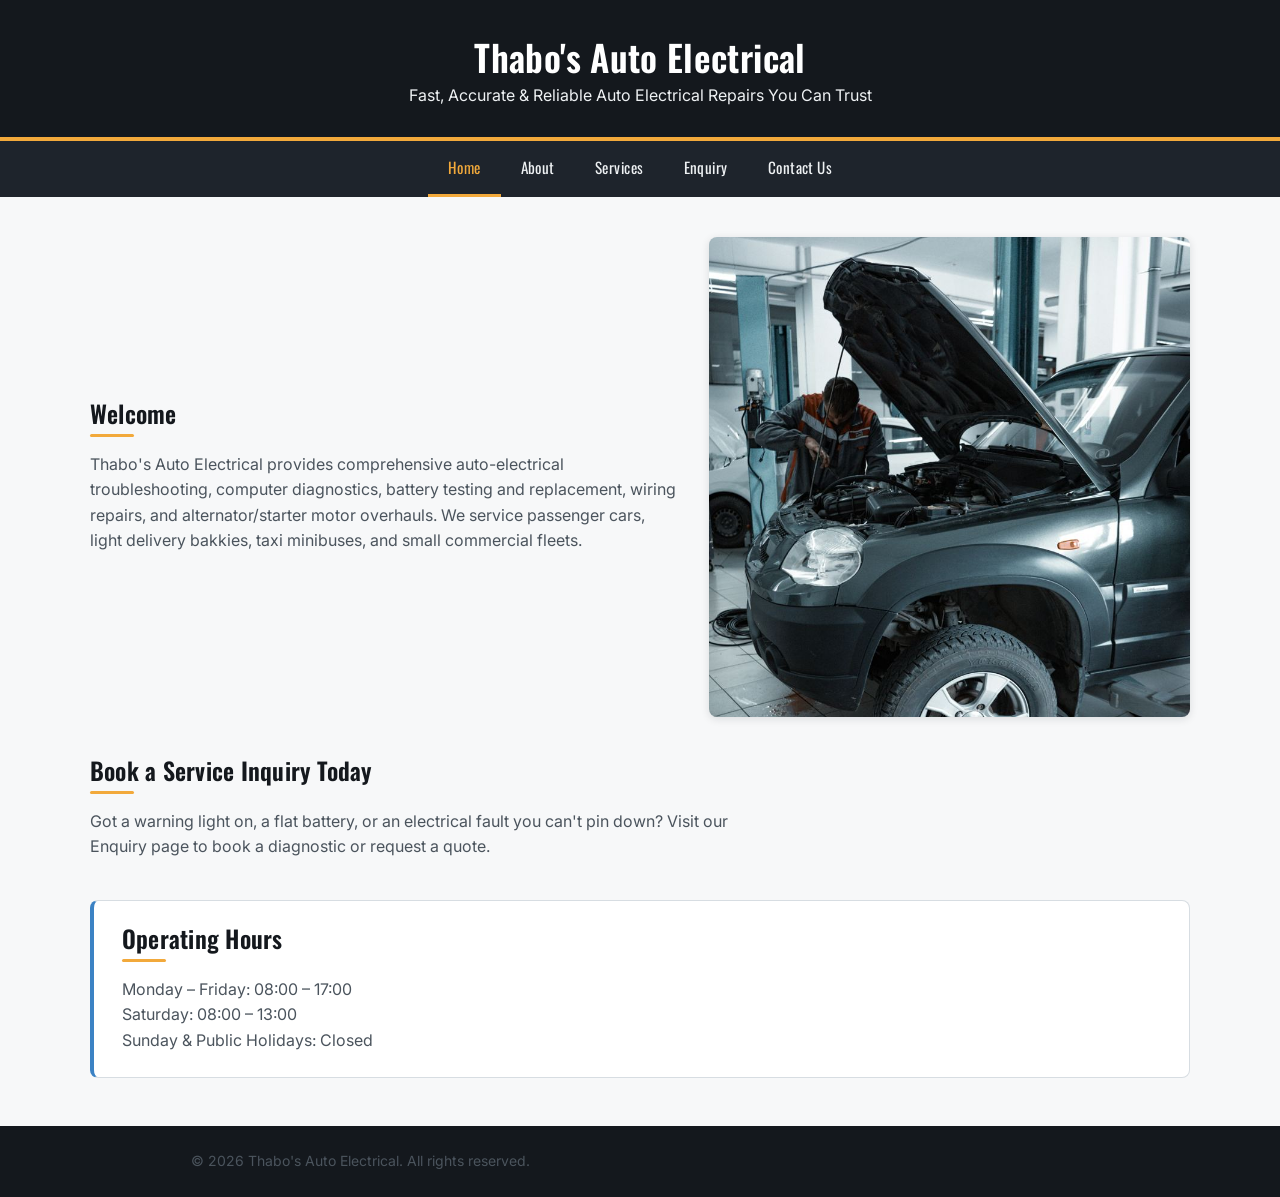
<file: index.html>
<!DOCTYPE html>
<html lang="en">

<head>
    <meta charset="UTF-8">

    <!-- Makes the page responsive on mobile devices -->
    <meta name="viewport" content="width=device-width, initial-scale=1.0">

    <title>Thabo's Auto Electrical | Home</title>

    <!-- Google Fonts: Oswald (headings) + Inter (body) -->
    <link rel="preconnect" href="https://fonts.googleapis.com">
    <link rel="preconnect" href="https://fonts.gstatic.com" crossorigin>
    <link
        href="https://fonts.googleapis.com/css2?family=Inter:wght@400;500;600&family=Oswald:wght@500;600&display=swap"
        rel="stylesheet">

    <!-- Site stylesheet -->
    <link rel="stylesheet" href="css/style.css">
</head>

<body>

    <!-- Website Header -->
    <header>
        <h1>Thabo's Auto Electrical</h1>
        <p>Fast, Accurate &amp; Reliable Auto Electrical Repairs You Can Trust</p>
    </header>

    <!-- Website Navigation -->
    <nav>
        <input type="checkbox" id="nav-toggle">
        <label for="nav-toggle" class="nav-toggle-label">
            <span class="bar"></span>
            Menu
        </label>
        <div class="nav-links">
            <a href="index.html" class="current-page">Home</a>
            <a href="About.html">About</a>
            <a href="Services.html">Services</a>
            <a href="Enquiry.html">Enquiry</a>
            <a href="Contact%20Us.html">Contact Us</a>
        </div>
    </nav>

    <!-- Main Page Content -->
    <main>

        <section class="hero-section">
            <div>
                <h2>Welcome</h2>
                <p>
                    Thabo's Auto Electrical provides comprehensive auto-electrical
                    troubleshooting, computer diagnostics, battery testing and
                    replacement, wiring repairs, and alternator/starter motor
                    overhauls. We service passenger cars, light delivery bakkies,
                    taxi minibuses, and small commercial fleets.
                </p>
            </div>
            <!-- Clickable, responsive image (srcset provides a smaller file for
                 narrow viewports so mobile devices are not forced to download
                 the full desktop-resolution image) -->
            <a href="Services.html">
                <img src="images/service-diagnostics.jpg"
                    srcset="images/service-diagnostics-400w.jpg 400w, images/service-diagnostics.jpg 800w"
                    sizes="(max-width: 600px) 90vw, 40vw" alt="Technician performing a vehicle electrical diagnostic">
            </a>
        </section>

        <section>
            <h2>Book a Service Inquiry Today</h2>
            <p>
                Got a warning light on, a flat battery, or an electrical fault
                you can't pin down? Visit our
                <a href="Enquiry.html">Enquiry page</a> to book a diagnostic
                or request a quote.
            </p>
        </section>

        <section class="hours-section">
            <h2>Operating Hours</h2>
            <p>
                Monday &ndash; Friday: 08:00 &ndash; 17:00<br>
                Saturday: 08:00 &ndash; 13:00<br>
                Sunday &amp; Public Holidays: Closed
            </p>
        </section>

    </main>

    <!-- Website Footer -->
    <footer>
        <p>&copy; 2026 Thabo's Auto Electrical. All rights reserved.</p>
    </footer>

</body>

</html>
</file>
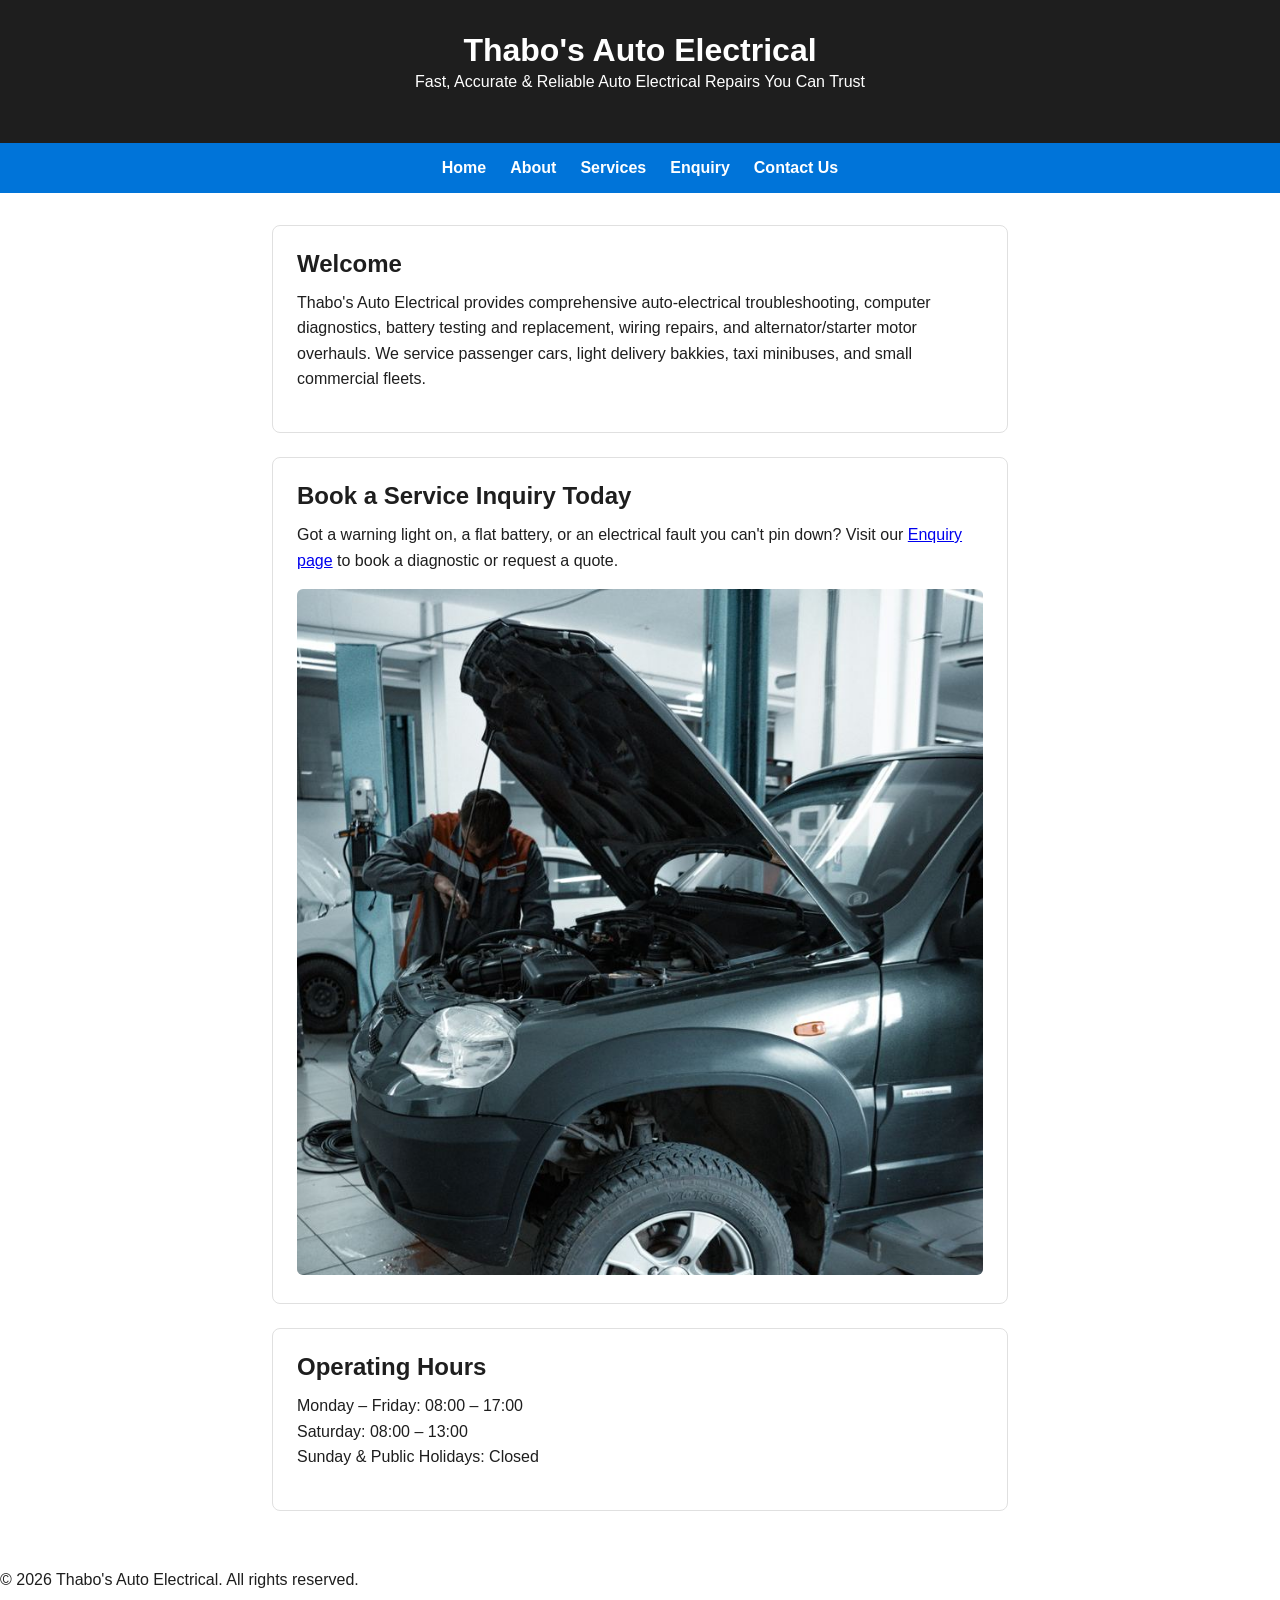
<file: ST10532005_Part 1/Website/index.html>
<!DOCTYPE html>
<html lang="en">

<head>

    <meta charset="UTF-8">

    <!-- Makes the page responsive on mobile devices -->
    <meta name="viewport" content="width=device-width, initial-scale=1.0">

    <title>Thabo's Auto Electrical | Home</title>
<link rel="stylesheet" href="css/style.css">
</head>

<body>

    <!-- Website Header -->
    <header>
        <h1>Thabo's Auto Electrical</h1>
        <p>Fast, Accurate &amp; Reliable Auto Electrical Repairs You Can Trust</p>
    </header>

    <!-- Website Navigation -->
    <nav>
        <a href= "index.html">Home</a>
        <a href="About.html">About</a>
        <a href="Services.html">Services</a>
        <a href="Enquiry.html">Enquiry</a>
        <a href="Contact%20Us.html">Contact Us</a>
    </nav>

    <!-- Main Page Content -->
    <main>

        <section>
            <h2>Welcome</h2>
            <p>
                Thabo's Auto Electrical provides comprehensive auto-electrical
                troubleshooting, computer diagnostics, battery testing and
                replacement, wiring repairs, and alternator/starter motor
                overhauls. We service passenger cars, light delivery bakkies,
                taxi minibuses, and small commercial fleets.
            </p>
        </section>

        <section>
            <h2>Book a Service Inquiry Today</h2>
            <p>
                Got a warning light on, a flat battery, or an electrical fault
                you can't pin down? Visit our
                <a href="Enquiry.html">Enquiry page</a> to book a diagnostic
                or request a quote.
            </p>
            <!-- Clickable Image -->
            <a href="Services.html">
                <img src="images/service-diagnostics.jpg"
                    alt="Technician performing a vehicle electrical diagnostic"
                    style="max-width: 100%; height: auto;">
            </a>
        </section>

        <section>
            <h2>Operating Hours</h2>
            <p>
                Monday – Friday: 08:00 – 17:00<br>
                Saturday: 08:00 – 13:00<br>
                Sunday &amp; Public Holidays: Closed
            </p>
        </section>

    </main>

    <!-- Website Footer -->
    <footer>
        <p>&copy; 2026 Thabo's Auto Electrical. All rights reserved.</p>
    </footer>

</body>

</html>
</file>
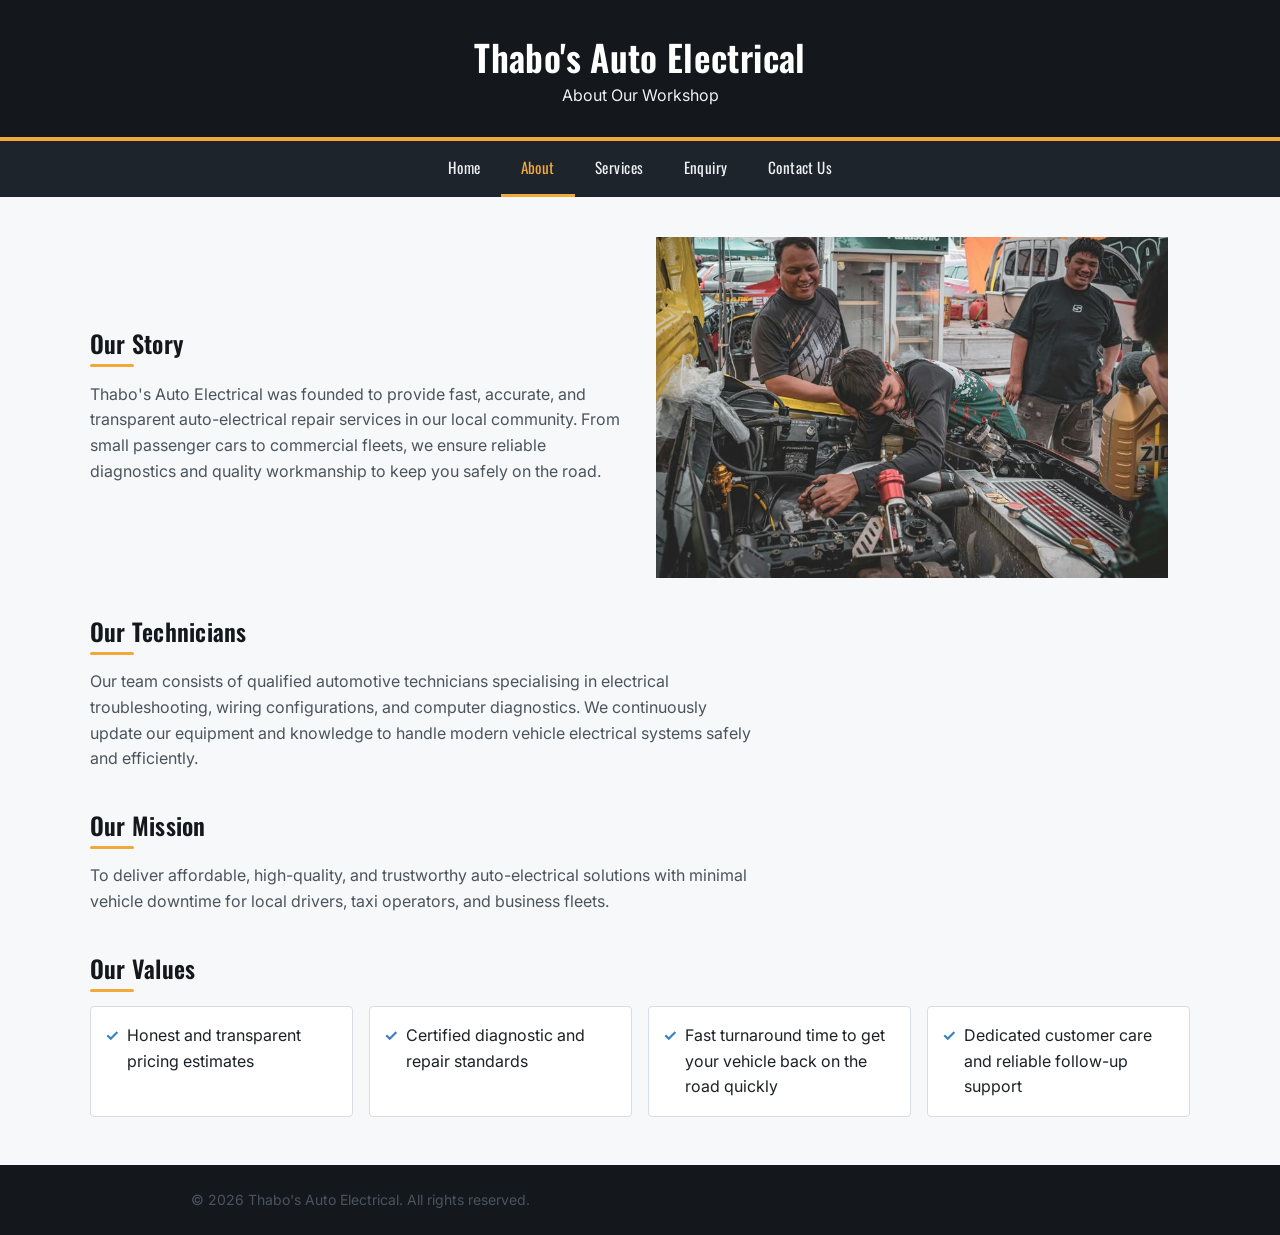
<file: About.html>
<!DOCTYPE html>
<html lang="en">

<head>
    <meta charset="UTF-8">
    <meta name="viewport" content="width=device-width, initial-scale=1.0">
    <title>Thabo's Auto Electrical | About Us</title>

    <link rel="preconnect" href="https://fonts.googleapis.com">
    <link rel="preconnect" href="https://fonts.gstatic.com" crossorigin>
    <link
        href="https://fonts.googleapis.com/css2?family=Inter:wght@400;500;600&family=Oswald:wght@500;600&display=swap"
        rel="stylesheet">

    <link rel="stylesheet" href="css/style.css">
</head>

<body>

    <!-- Website Header -->
    <header>
        <h1>Thabo's Auto Electrical</h1>
        <p>About Our Workshop</p>
    </header>

    <!-- Website Navigation -->
    <nav>
        <input type="checkbox" id="nav-toggle">
        <label for="nav-toggle" class="nav-toggle-label">
            <span class="bar"></span>
            Menu
        </label>
        <div class="nav-links">
            <a href="index.html">Home</a>
            <a href="About.html" class="current-page">About</a>
            <a href="Services.html">Services</a>
            <a href="Enquiry.html">Enquiry</a>
            <a href="Contact%20Us.html">Contact Us</a>
        </div>
    </nav>

    <!-- Main Page Content -->
    <main>

        <section class="about-hero">
            <div>
                <h2>Our Story</h2>
                <p>
                    Thabo's Auto Electrical was founded to provide fast, accurate,
                    and transparent auto-electrical repair services in our local
                    community. From small passenger cars to commercial fleets, we
                    ensure reliable diagnostics and quality workmanship to keep
                    you safely on the road.
                </p>
            </div>
            <img src="images/workshop-team.jpg"
                srcset="images/workshop-team-400w.jpg 400w, images/workshop-team.jpg 800w"
                sizes="(max-width: 600px) 90vw, 40vw" alt="Thabo's Auto Electrical workshop team at work">
        </section>

        <section>
            <h2>Our Technicians</h2>
            <p>
                Our team consists of qualified automotive technicians
                specialising in electrical troubleshooting, wiring
                configurations, and computer diagnostics. We continuously
                update our equipment and knowledge to handle modern vehicle
                electrical systems safely and efficiently.
            </p>
        </section>

        <section>
            <h2>Our Mission</h2>
            <p>
                To deliver affordable, high-quality, and trustworthy
                auto-electrical solutions with minimal vehicle downtime for
                local drivers, taxi operators, and business fleets.
            </p>
        </section>

        <section>
            <h2>Our Values</h2>
            <ul class="values-list">
                <li>Honest and transparent pricing estimates</li>
                <li>Certified diagnostic and repair standards</li>
                <li>Fast turnaround time to get your vehicle back on the road quickly</li>
                <li>Dedicated customer care and reliable follow-up support</li>
            </ul>
        </section>

    </main>

    <!-- Website Footer -->
    <footer>
        <p>&copy; 2026 Thabo's Auto Electrical. All rights reserved.</p>
    </footer>

</body>

</html>
</file>
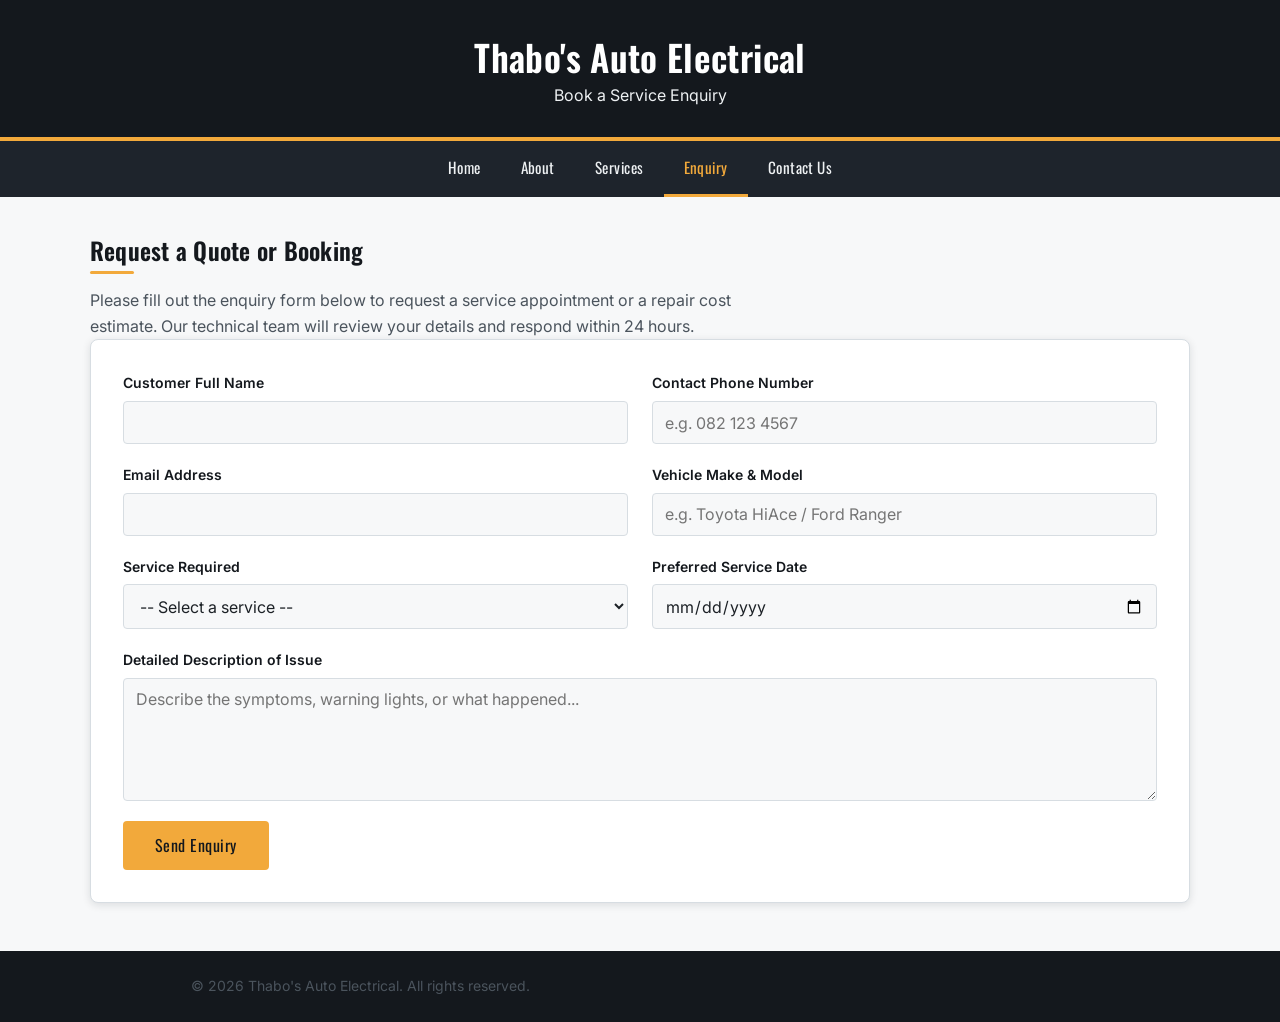
<file: Enquiry.html>
<!DOCTYPE html>
<html lang="en">

<head>
    <meta charset="UTF-8">
    <meta name="viewport" content="width=device-width, initial-scale=1.0">
    <title>Book an Enquiry | Thabo's Auto Electrical — Request a Quote</title>
    <meta name="description" content="Request a quote or book a service appointment with Thabo's Auto Electrical. Fill in our online form for diagnostics, battery, alternator or wiring repairs. Fast response within 24 hours.">
    <meta name="keywords" content="book auto electrician, request quote, vehicle diagnostics booking, Harrismith auto electrical">
    <meta name="robots" content="index, follow">

    <link rel="preconnect" href="https://fonts.googleapis.com">
    <link rel="preconnect" href="https://fonts.gstatic.com" crossorigin>
    <link href="https://fonts.googleapis.com/css2?family=Inter:wght@400;500;600&family=Oswald:wght@500;600&display=swap" rel="stylesheet">

    <link rel="stylesheet" href="css/style.css">
</head>

<body>

    <header>
        <h1>Thabo's Auto Electrical</h1>
        <p>Book a Service Enquiry</p>
    </header>

    <nav>
        <input type="checkbox" id="nav-toggle">
        <label for="nav-toggle" class="nav-toggle-label">
            <span class="bar"></span>
            Menu
        </label>
        <div class="nav-links">
            <a href="index.html">Home</a>
            <a href="About.html">About</a>
            <a href="Services.html">Services</a>
            <a href="Enquiry.html" class="current-page">Enquiry</a>
            <a href="Contact%20Us.html">Contact Us</a>
        </div>
    </nav>

    <main>
        <section>
            <h2>Request a Quote or Booking</h2>
            <p>
                Please fill out the enquiry form below to request a service
                appointment or a repair cost estimate. Our technical team
                will review your details and respond within 24 hours.
            </p>

            <form id="enquiry-form" class="enquiry-form" action="#" method="post">
                <div class="form-field">
                    <label for="fullname">Customer Full Name</label>
                    <input type="text" id="fullname" name="fullname" required minlength="2" autocomplete="name">
                </div>

                <div class="form-field">
                    <label for="phone">Contact Phone Number</label>
                    <input type="tel" id="phone" name="phone" required placeholder="e.g. 082 123 4567" autocomplete="tel">
                </div>

                <div class="form-field">
                    <label for="email">Email Address</label>
                    <input type="email" id="email" name="email" required autocomplete="email">
                </div>

                <div class="form-field">
                    <label for="vehicle">Vehicle Make & Model</label>
                    <input type="text" id="vehicle" name="vehicle" required placeholder="e.g. Toyota HiAce / Ford Ranger">
                </div>

                <div class="form-field">
                    <label for="service">Service Required</label>
                    <select id="service" name="service" required>
                        <option value="">-- Select a service --</option>
                        <option value="diagnostics">Computer Diagnostics & Fault Scan</option>
                        <option value="battery">Battery Testing & Replacement</option>
                        <option value="alternator">Alternator / Starter Motor Repairs</option>
                        <option value="wiring">Wiring & Short Circuit Troubleshooting</option>
                        <option value="security">Security, Alarm & Tracking Installation</option>
                        <option value="inspection">General Electrical Inspection</option>
                    </select>
                </div>

                <div class="form-field">
                    <label for="date">Preferred Service Date</label>
                    <input type="date" id="date" name="date" required>
                </div>

                <div class="form-field full-width">
                    <label for="message">Detailed Description of Issue</label>
                    <textarea id="message" name="message" rows="5" required minlength="10" placeholder="Describe the symptoms, warning lights, or what happened..."></textarea>
                </div>

                <div class="form-response" role="status" aria-live="polite"></div>

                <button type="submit">Send Enquiry</button>
            </form>
        </section>
    </main>

    <footer>
        <p>&copy; 2026 Thabo's Auto Electrical. All rights reserved.</p>
    </footer>

    <script src="js/script.js"></script>
</body>

</html>
</file>
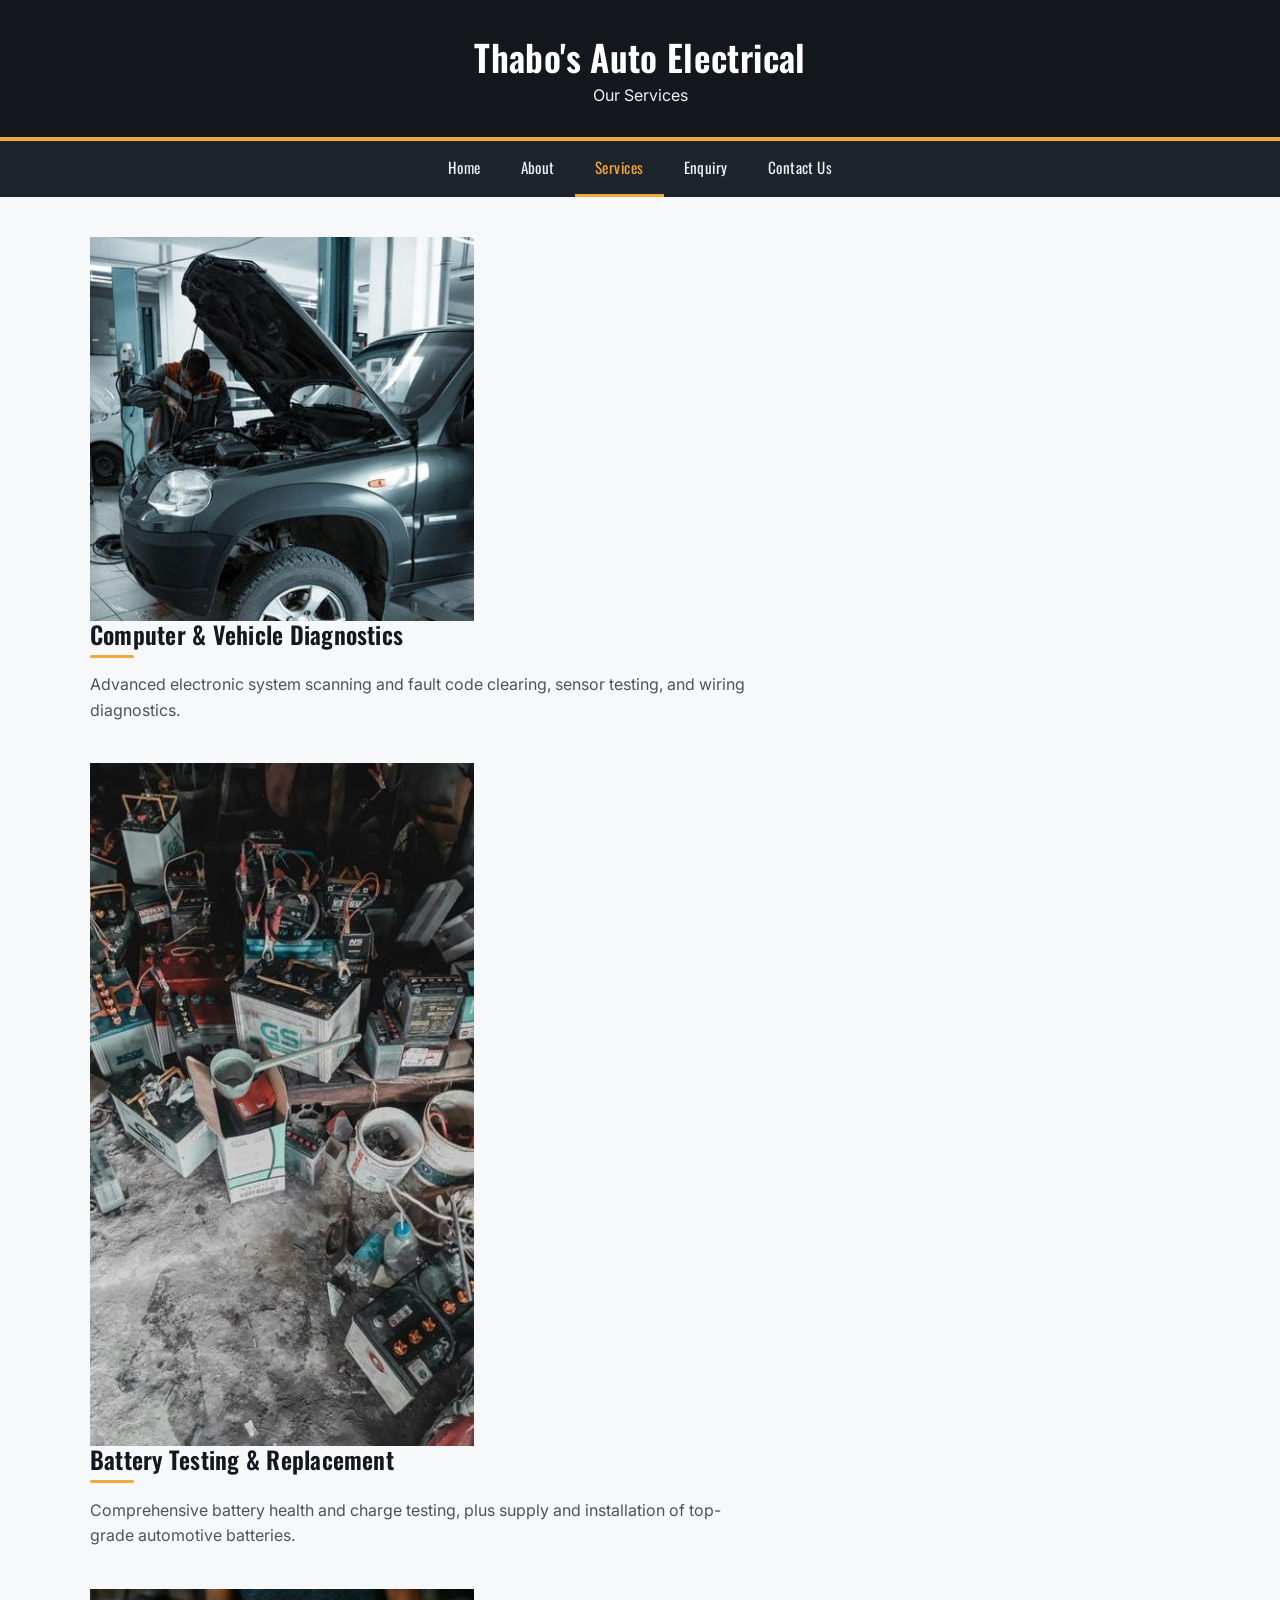
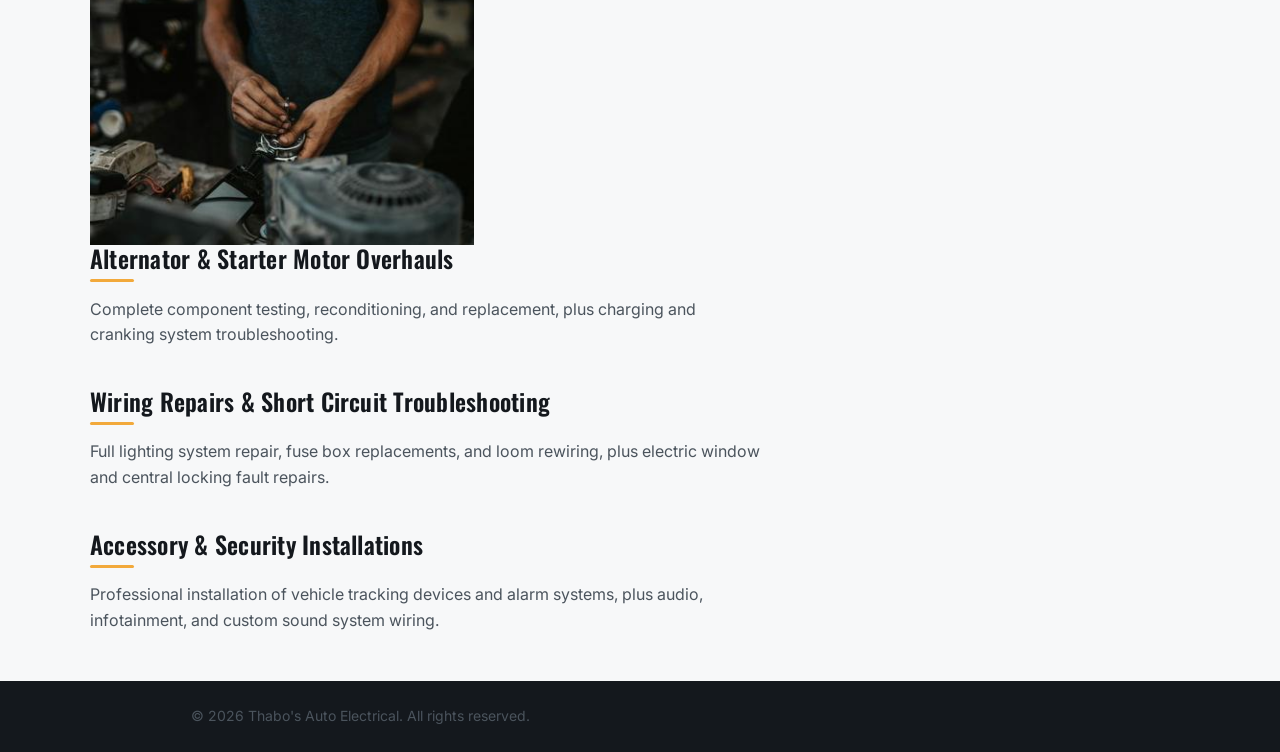
<file: Services.html>
<!DOCTYPE html>
<html lang="en">

<head>
    <meta charset="UTF-8">
    <meta name="viewport" content="width=device-width, initial-scale=1.0">
    <title>Thabo's Auto Electrical | Services</title>

    <link rel="preconnect" href="https://fonts.googleapis.com">
    <link rel="preconnect" href="https://fonts.gstatic.com" crossorigin>
    <link
        href="https://fonts.googleapis.com/css2?family=Inter:wght@400;500;600&family=Oswald:wght@500;600&display=swap"
        rel="stylesheet">

    <link rel="stylesheet" href="css/style.css">
</head>

<body>

    <!-- Website Header -->
    <header>
        <h1>Thabo's Auto Electrical</h1>
        <p>Our Services</p>
    </header>

    <!-- Website Navigation -->
    <nav>
        <input type="checkbox" id="nav-toggle">
        <label for="nav-toggle" class="nav-toggle-label">
            <span class="bar"></span>
            Menu
        </label>
        <div class="nav-links">
            <a href="index.html">Home</a>
            <a href="About.html">About</a>
            <a href="Services.html" class="current-page">Services</a>
            <a href="Enquiry.html">Enquiry</a>
            <a href="Contact%20Us.html">Contact Us</a>
        </div>
    </nav>

    <!-- Main Page Content: card grid, one section per service -->
    <main class="services-main">

        <section>
            <img src="images/service-diagnostics.jpg"
                srcset="images/service-diagnostics-400w.jpg 400w, images/service-diagnostics.jpg 800w"
                sizes="(max-width: 600px) 90vw, (max-width: 900px) 45vw, 30vw"
                alt="Computer diagnostics being performed on a vehicle">
            <h2>Computer &amp; Vehicle Diagnostics</h2>
            <p>
                Advanced electronic system scanning and fault code clearing,
                sensor testing, and wiring diagnostics.
            </p>
        </section>

        <section>
            <img src="images/service-battery.jpg"
                srcset="images/service-battery-400w.jpg 400w, images/service-battery.jpg 800w"
                sizes="(max-width: 600px) 90vw, (max-width: 900px) 45vw, 30vw"
                alt="Automotive batteries ready for testing and replacement">
            <h2>Battery Testing &amp; Replacement</h2>
            <p>
                Comprehensive battery health and charge testing, plus supply
                and installation of top-grade automotive batteries.
            </p>
        </section>

        <section>
            <img src="images/service-alternator.jpg"
                srcset="images/service-alternator-400w.jpg 400w, images/service-alternator.jpg 800w"
                sizes="(max-width: 600px) 90vw, (max-width: 900px) 45vw, 30vw"
                alt="Technician overhauling a vehicle alternator">
            <h2>Alternator &amp; Starter Motor Overhauls</h2>
            <p>
                Complete component testing, reconditioning, and replacement,
                plus charging and cranking system troubleshooting.
            </p>
        </section>

        <section>
            <h2>Wiring Repairs &amp; Short Circuit Troubleshooting</h2>
            <p>
                Full lighting system repair, fuse box replacements, and loom
                rewiring, plus electric window and central locking fault
                repairs.
            </p>
        </section>

        <section>
            <h2>Accessory &amp; Security Installations</h2>
            <p>
                Professional installation of vehicle tracking devices and
                alarm systems, plus audio, infotainment, and custom sound
                system wiring.
            </p>
        </section>

    </main>

    <!-- Website Footer -->
    <footer>
        <p>&copy; 2026 Thabo's Auto Electrical. All rights reserved.</p>
    </footer>

</body>

</html>
</file>
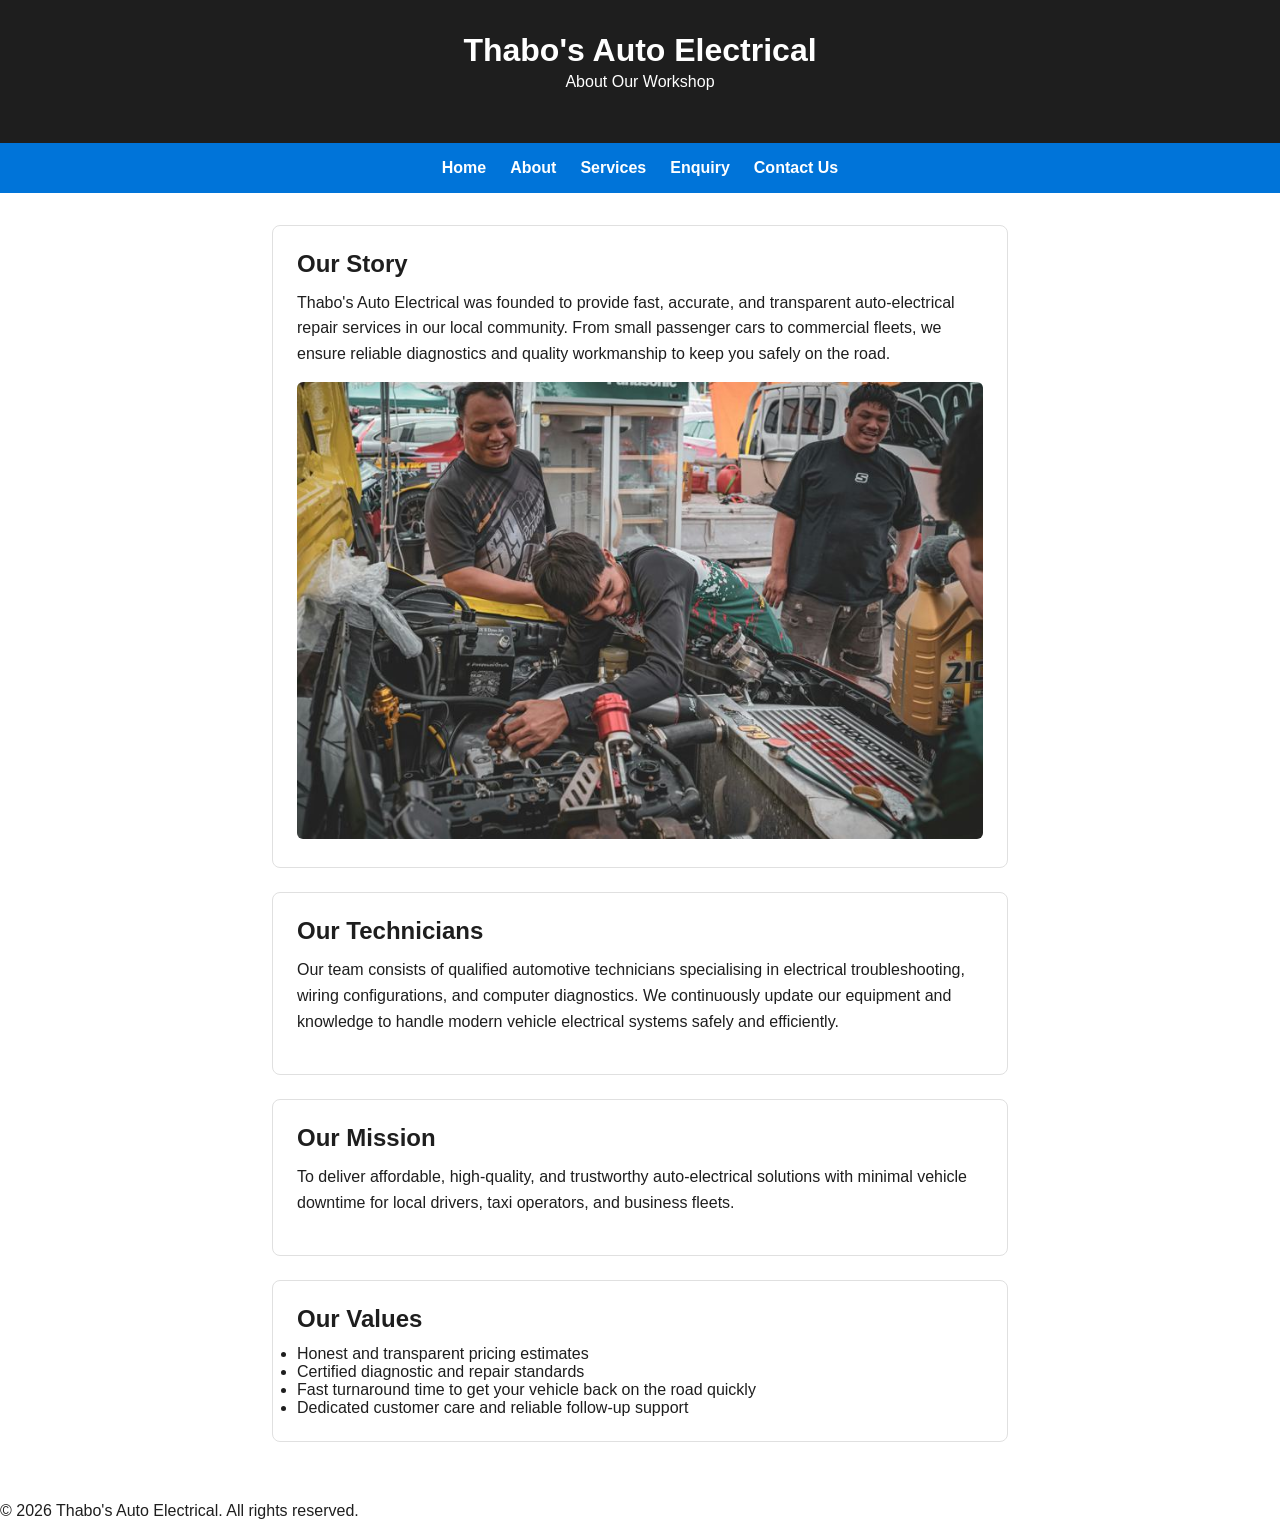
<file: ST10532005_Part 1/Website/About.html>
<!DOCTYPE html>
<html lang="en">

<head>
    <meta charset="UTF-8">
    <meta name="viewport" content="width=device-width, initial-scale=1.0">
    <title>Thabo's Auto Electrical | About Us</title>
    <link rel="stylesheet" href="css/style.css">
</head>

<body>

    <!-- Website Header -->
    <header>
        <h1>Thabo's Auto Electrical</h1>
        <p>About Our Workshop</p>
    </header>

    <!-- Website Navigation -->
    <nav>
        <a href="index.html">Home</a>
        <a href="About.html">About</a>
        <a href="Services.html">Services</a>
        <a href="Enquiry.html">Enquiry</a>
        <a href="Contact%20Us.html">Contact Us</a>
    </nav>

    <!-- Main Page Content -->
    <main>

        <section>
            <h2>Our Story</h2>
            <p>
                Thabo's Auto Electrical was founded to provide fast, accurate,
                and transparent auto-electrical repair services in our local
                community. From small passenger cars to commercial fleets, we
                ensure reliable diagnostics and quality workmanship to keep
                you safely on the road.
            </p>
            <img src="images/workshop-team.jpg"
                alt="Thabo's Auto Electrical workshop team at work"
                style="max-width: 100%; height: auto;">
        </section>

        <section>
            <h2>Our Technicians</h2>
            <p>
                Our team consists of qualified automotive technicians
                specialising in electrical troubleshooting, wiring
                configurations, and computer diagnostics. We continuously
                update our equipment and knowledge to handle modern vehicle
                electrical systems safely and efficiently.
            </p>
        </section>

        <section>
            <h2>Our Mission</h2>
            <p>
                To deliver affordable, high-quality, and trustworthy
                auto-electrical solutions with minimal vehicle downtime for
                local drivers, taxi operators, and business fleets.
            </p>
        </section>

        <section>
            <h2>Our Values</h2>
            <ul>
                <li>Honest and transparent pricing estimates</li>
                <li>Certified diagnostic and repair standards</li>
                <li>Fast turnaround time to get your vehicle back on the road quickly</li>
                <li>Dedicated customer care and reliable follow-up support</li>
            </ul>
        </section>

    </main>

    <!-- Website Footer -->
    <footer>
        <p>&copy; 2026 Thabo's Auto Electrical. All rights reserved.</p>
    </footer>

</body>

</html>
</file>
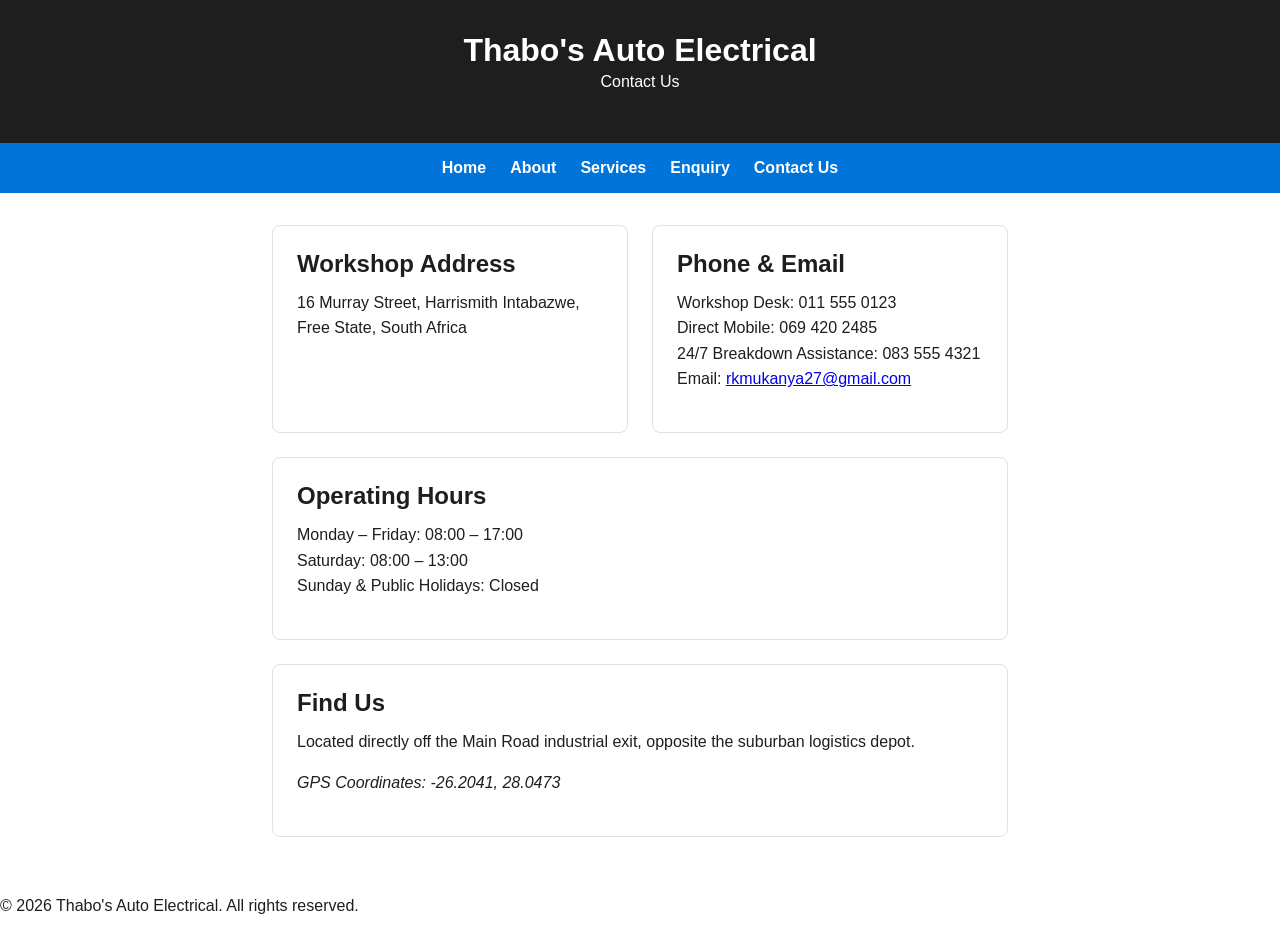
<file: ST10532005_Part 1/Website/Contact Us.html>
<!DOCTYPE html>
<html lang="en">

<head>
    <meta charset="UTF-8">
    <meta name="viewport" content="width=device-width, initial-scale=1.0">
    <title>Thabo's Auto Electrical | Contact Us</title>
    <link rel="stylesheet" href="css/style.css">
</head>

<body>

    <!-- Website Header -->
    <header>
        <h1>Thabo's Auto Electrical</h1>
        <p>Contact Us</p>
    </header>

    <!-- Website Navigation -->
    <nav>
        <a href="index.html">Home</a>
        <a href="About.html">About</a>
        <a href="Services.html">Services</a>
        <a href="Enquiry.html">Enquiry</a>
        <a href="Contact%20Us.html">Contact Us</a>
    </nav>

    <!-- Main Page Content -->
    <main>
 <div class="two-col">
        <section>
            <h2>Workshop Address</h2>
            <p>
                16 Murray Street, Harrismith Intabazwe,<br>
                Free State, South Africa
            </p>
        </section>

        <section>
            <h2>Phone &amp; Email</h2>
            <p>
                Workshop Desk: 011 555 0123<br>
                Direct Mobile: 069 420 2485<br>
                24/7 Breakdown Assistance: 083 555 4321<br>
                Email: <a href="mailto:rkmukanya27@gmail.com">rkmukanya27@gmail.com</a>
            </p>
        </section>
  </div>

        <section>
            <h2>Operating Hours</h2>
            <p>
                Monday – Friday: 08:00 – 17:00<br>
                Saturday: 08:00 – 13:00<br>
                Sunday &amp; Public Holidays: Closed
            </p>
        </section>

        <section>
            <h2>Find Us</h2>
            <p>
                Located directly off the Main Road industrial exit, opposite
                the suburban logistics depot.
            </p>
            <!-- Map embed placeholder: to be replaced with a real Google Maps
                 embed using the GPS coordinates below once styling/JS is added -->
            <p><em>GPS Coordinates: -26.2041, 28.0473</em></p>
        </section>

    </main>

    <!-- Website Footer -->
    <footer>
        <p>&copy; 2026 Thabo's Auto Electrical. All rights reserved.</p>
    </footer>

</body>

</html>
</file>
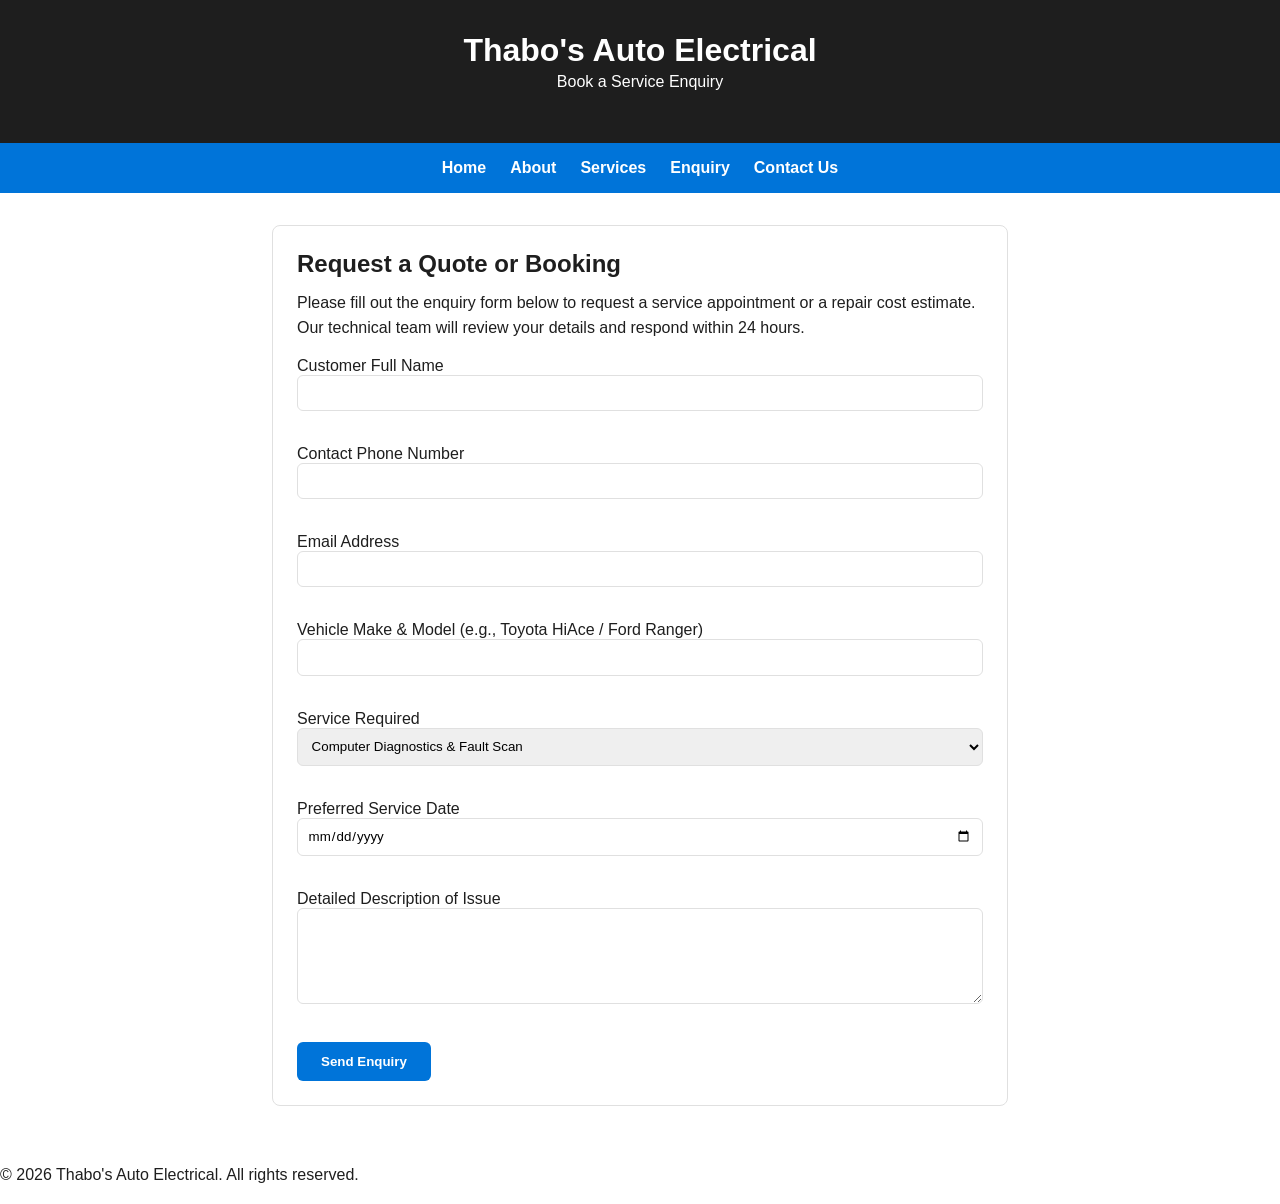
<file: ST10532005_Part 1/Website/Enquiry.html>
<!DOCTYPE html>
<html lang="en">

<head>
    <meta charset="UTF-8">
    <meta name="viewport" content="width=device-width, initial-scale=1.0">
    <title>Thabo's Auto Electrical | Enquiry</title>
    <link rel="stylesheet" href="css/style.css">
</head>

<body>

    <!-- Website Header -->
    <header>
        <h1>Thabo's Auto Electrical</h1>
        <p>Book a Service Enquiry</p>
    </header>

    <!-- Website Navigation -->
    <nav>
        <a href="index.html">Home</a>
        <a href="About.html">About</a>
        <a href="Services.html">Services</a>
        <a href="Enquiry.html">Enquiry</a>
        <a href="Contact%20Us.html">Contact Us</a>
    </nav>

    <!-- Main Page Content -->
    <main>

        <section>
            <h2>Request a Quote or Booking</h2>
            <p>
                Please fill out the enquiry form below to request a service
                appointment or a repair cost estimate. Our technical team
                will review your details and respond within 24 hours.
            </p>

            <!-- Enquiry Form: basic structure only, no styling/validation yet (Part 3) -->
            <form action="#" method="post">

                <label for="fullname">Customer Full Name</label><br>
                <input type="text" id="fullname" name="fullname"><br><br>

                <label for="phone">Contact Phone Number</label><br>
                <input type="tel" id="phone" name="phone"><br><br>

                <label for="email">Email Address</label><br>
                <input type="email" id="email" name="email"><br><br>

                <label for="vehicle">Vehicle Make &amp; Model (e.g., Toyota HiAce / Ford Ranger)</label><br>
                <input type="text" id="vehicle" name="vehicle"><br><br>

                <label for="service">Service Required</label><br>
                <select id="service" name="service">
                    <option value="diagnostics">Computer Diagnostics &amp; Fault Scan</option>
                    <option value="battery">Battery Testing &amp; Replacement</option>
                    <option value="alternator">Alternator / Starter Motor Repairs</option>
                    <option value="wiring">Wiring &amp; Short Circuit Troubleshooting</option>
                    <option value="security">Security, Alarm &amp; Tracking Installation</option>
                    <option value="inspection">General Electrical Inspection</option>
                </select><br><br>

                <label for="date">Preferred Service Date</label><br>
                <input type="date" id="date" name="date"><br><br>

                <label for="message">Detailed Description of Issue</label><br>
                <textarea id="message" name="message" rows="5" cols="40"></textarea><br><br>

                <button type="submit">Send Enquiry</button>

            </form>
        </section>

    </main>

    <!-- Website Footer -->
    <footer>
        <p>&copy; 2026 Thabo's Auto Electrical. All rights reserved.</p>
    </footer>

</body>

</html>
</file>
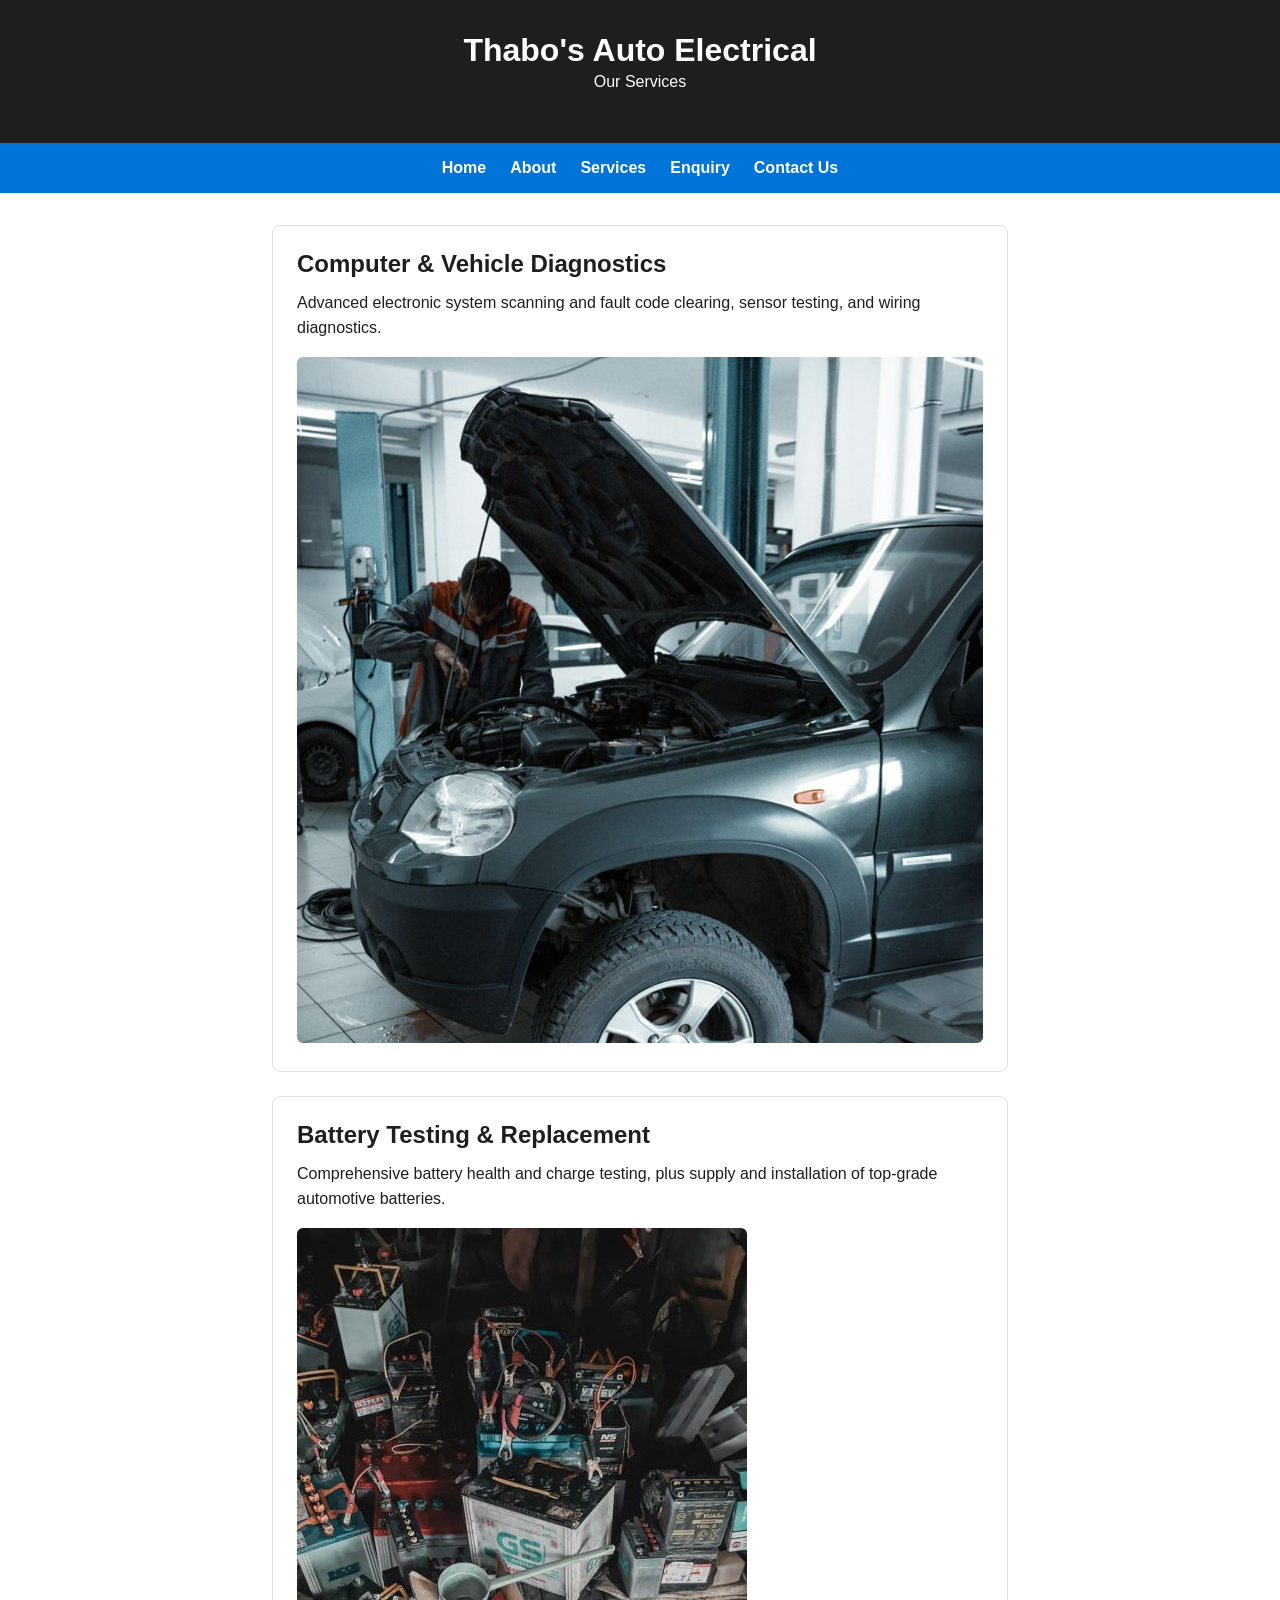
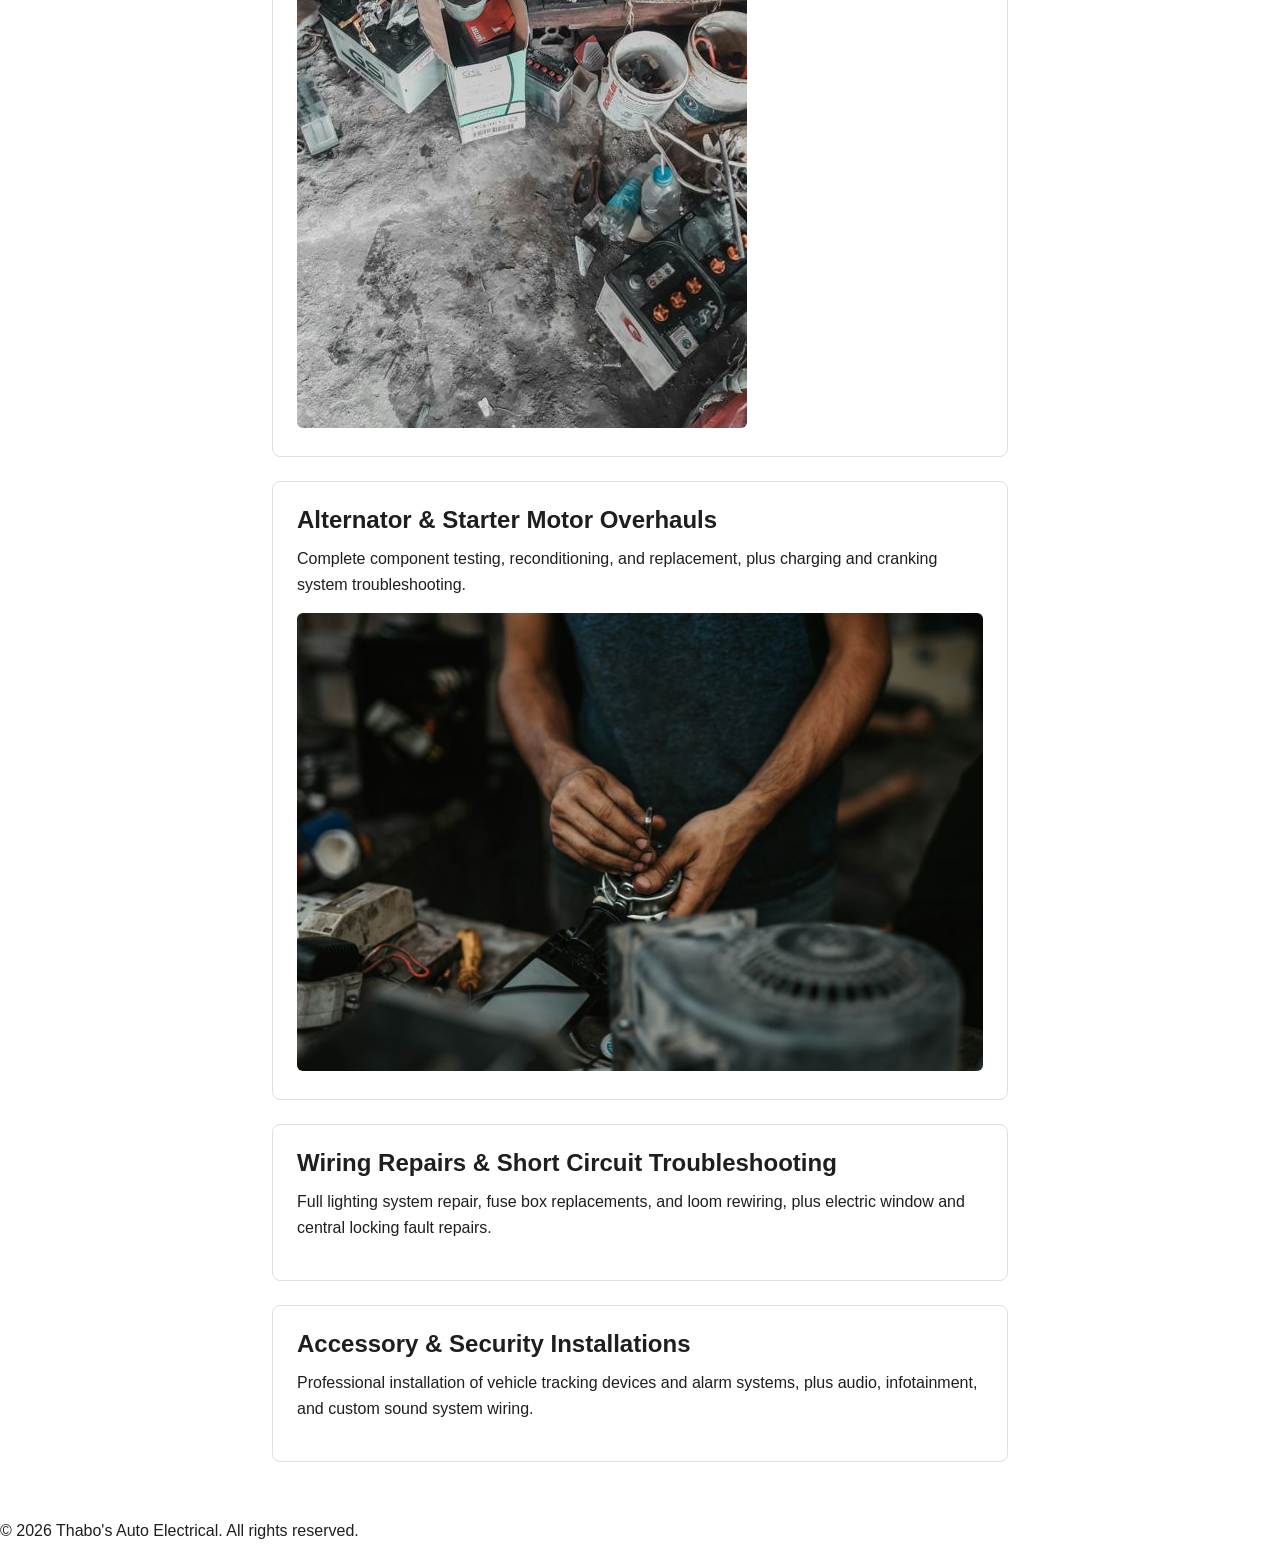
<file: ST10532005_Part 1/Website/Services.html>
<!DOCTYPE html>
<html lang="en">

<head>
    <meta charset="UTF-8">
    <meta name="viewport" content="width=device-width, initial-scale=1.0">
    <title>Thabo's Auto Electrical | Services</title>
    <link rel="stylesheet" href="css/style.css">
</head>

<body>

    <!-- Website Header -->
    <header>
        <h1>Thabo's Auto Electrical</h1>
        <p>Our Services</p>
    </header>

    <!-- Website Navigation -->
    <nav>
        <a href="index.html">Home</a>
        <a href="About.html">About</a>
        <a href="Services.html">Services</a>
        <a href="Enquiry.html">Enquiry</a>
        <a href="Contact%20Us.html">Contact Us</a>
    </nav>

    <!-- Main Page Content -->
    <main>

        <section>
            <h2>Computer &amp; Vehicle Diagnostics</h2>
            <p>
                Advanced electronic system scanning and fault code clearing,
                sensor testing, and wiring diagnostics.
            </p>
            <img src="images/service-diagnostics.jpg"
                alt="Computer diagnostics being performed on a vehicle"
                style="max-width: 100%; height: auto;">
        </section>

        <section>
            <h2>Battery Testing &amp; Replacement</h2>
            <p>
                Comprehensive battery health and charge testing, plus supply
                and installation of top-grade automotive batteries.
            </p>
            <img src="images/service-battery.jpg"
                alt="Automotive batteries ready for testing and replacement"
                style="max-width: 100%; height: auto;">
        </section>

        <section>
            <h2>Alternator &amp; Starter Motor Overhauls</h2>
            <p>
                Complete component testing, reconditioning, and replacement,
                plus charging and cranking system troubleshooting.
            </p>
            <img src="images/service-alternator.jpg"
                alt="Technician overhauling a vehicle alternator"
                style="max-width: 100%; height: auto;">
        </section>

        <section>
            <h2>Wiring Repairs &amp; Short Circuit Troubleshooting</h2>
            <p>
                Full lighting system repair, fuse box replacements, and loom
                rewiring, plus electric window and central locking fault
                repairs.
            </p>
        </section>

        <section>
            <h2>Accessory &amp; Security Installations</h2>
            <p>
                Professional installation of vehicle tracking devices and
                alarm systems, plus audio, infotainment, and custom sound
                system wiring.
            </p>
        </section>

    </main>

    <!-- Website Footer -->
    <footer>
        <p>&copy; 2026 Thabo's Auto Electrical. All rights reserved.</p>
    </footer>

</body>

</html>
</file>
<file: css/style.css>
/* ==========================================================================
   Thabo's Auto Electrical — style.css
   Part 2: Desktop CSS styling + responsive (tablet/mobile) design
   Part 3 additions: lightbox, accordion, map, form feedback, SEO-related polish
   ========================================================================== */

/* --------------------------------------------------------------------------
   1. CSS Reset / Base Style
   -------------------------------------------------------------------------- */
*,
*::before,
*::after {
    box-sizing: border-box;
    margin: 0;
    padding: 0;
}

html {
    /* 1rem = 16px baseline, scales with browser/user settings */
    font-size: 100%;
    scroll-behavior: smooth;
}

img {
    max-width: 100%;
    height: auto;
    display: block;
}

ul,
ol {
    list-style: none;
}

a {
    text-decoration: none;
    color: inherit;
}

/* --------------------------------------------------------------------------
   2. Colour & Typography Tokens
   -------------------------------------------------------------------------- */
:root {
    /* Workshop palette: steel charcoal + warning-light amber + circuit blue */
    --colour-charcoal-900: #14181d;
    --colour-charcoal-800: #1e242c;
    --colour-charcoal-700: #2a323c;
    --colour-steel-100: #eef1f3;
    --colour-steel-50: #f7f8f9;
    --colour-white: #ffffff;

    --colour-amber-500: #f2a93b;
    --colour-amber-600: #d88e21;
    --colour-circuit-500: #3b82c4;
    --colour-circuit-700: #285a8a;

    --colour-text: #1c2126;
    --colour-text-muted: #4b545d;
    --colour-border: #d7dde2;
    --colour-error: #c0392b;
    --colour-success: #27ae60;

    --font-display: "Oswald", "Arial Narrow", Impact, sans-serif;
    --font-body: "Inter", "Segoe UI", Roboto, Helvetica, Arial, sans-serif;

    --max-width: 68.75rem;
    /* 1100px */
    --radius-sm: 0.25rem;
    --radius-md: 0.5rem;

    --shadow-card: 0 0.125rem 0.5rem rgba(20, 24, 29, 0.12);
    --shadow-card-hover: 0 0.5rem 1.25rem rgba(20, 24, 29, 0.18);

    --transition-fast: 150ms ease;
    --transition-med: 250ms ease;
}

body {
    font-family: var(--font-body);
    font-size: 1rem;
    line-height: 1.6;
    color: var(--colour-text);
    background-color: var(--colour-steel-50);
}

h1,
h2,
h3 {
    font-family: var(--font-display);
    font-weight: 600;
    line-height: 1.15;
    color: var(--colour-charcoal-900);
    letter-spacing: 0.01em;
}

h1 {
    font-size: 2.25rem;
}

h2 {
    font-size: 1.5rem;
    margin-bottom: 0.9rem;
    position: relative;
    padding-bottom: 0.6rem;
}

/* Small amber underline under every section heading — a recurring
   "circuit trace" motif used sparingly across the site */
h2::after {
    content: "";
    position: absolute;
    left: 0;
    bottom: 0;
    width: 2.75rem;
    height: 0.1875rem;
    background-color: var(--colour-amber-500);
    border-radius: 999px;
}

p {
    max-width: 42rem;
    color: var(--colour-text-muted);
}

/* --------------------------------------------------------------------------
   3. Layout Structure
   -------------------------------------------------------------------------- */
header,
nav,
main,
footer {
    width: 100%;
}

.page-wrap {
    max-width: var(--max-width);
    margin-inline: auto;
    padding-inline: 1.5rem;
}

/* Header ------------------------------------------------------------------ */
header {
    background-color: var(--colour-charcoal-900);
    color: var(--colour-white);
    padding: 2.25rem 1.5rem 1.75rem;
    text-align: center;
    border-bottom: 0.25rem solid var(--colour-amber-500);
}

header h1 {
    color: var(--colour-white);
}

header p {
    max-width: none;
    color: var(--colour-steel-100);
    font-size: 1rem;
    margin-top: 0.35rem;
}

/* Navigation ---------------------------------------------------------------
   A hidden checkbox drives a CSS-only toggle for the mobile menu.
   On desktop the checkbox/label are simply not shown. */
nav {
    background-color: var(--colour-charcoal-800);
    display: flex;
    justify-content: center;
    position: relative;
}

#nav-toggle {
    display: none;
}

.nav-toggle-label {
    display: none;
}

.nav-links {
    display: flex;
    flex-wrap: wrap;
    justify-content: center;
    width: 100%;
    max-width: var(--max-width);
}

.nav-links a {
    display: block;
    padding: 0.9rem 1.25rem;
    color: var(--colour-steel-100);
    font-family: var(--font-display);
    font-size: 0.95rem;
    letter-spacing: 0.03em;
    border-bottom: 0.1875rem solid transparent;
    transition: color var(--transition-fast), border-color var(--transition-fast), background-color var(--transition-fast);
}

/* Pseudo-classes: hover / focus / active on desktop navigation */
.nav-links a:hover {
    color: var(--colour-amber-500);
    background-color: var(--colour-charcoal-700);
}

.nav-links a:focus-visible {
    outline: 0.1875rem solid var(--colour-amber-500);
    outline-offset: -0.1875rem;
}

.nav-links a:active {
    color: var(--colour-amber-600);
}

.nav-links a.current-page {
    color: var(--colour-amber-500);
    border-bottom-color: var(--colour-amber-500);
}

/* Main content -------------------------------------------------------------*/
main {
    padding: 2.5rem 1.5rem 3rem;
}

main>section {
    max-width: var(--max-width);
    margin-inline: auto;
    margin-bottom: 2.5rem;
}

main>section:last-child {
    margin-bottom: 0;
}

/* Footer ------------------------------------------------------------------*/
footer {
    background-color: var(--colour-charcoal-900);
    color: var(--colour-steel-100);
    text-align: center;
    padding: 1.5rem;
    font-size: 0.875rem;
}

/* --------------------------------------------------------------------------
   4. Home Page (index.html)
   -------------------------------------------------------------------------- */
.hero-section {
    display: grid;
    grid-template-columns: 1.1fr 0.9fr;
    gap: 2rem;
    align-items: center;
}

.hero-section img {
    border-radius: var(--radius-md);
    box-shadow: var(--shadow-card);
    transition: transform var(--transition-med), box-shadow var(--transition-med);
}

.hero-section a:hover img,
.hero-section a:focus-visible img {
    transform: scale(1.015);
    box-shadow: var(--shadow-card-hover);
}

.hours-section {
    background-color: var(--colour-white);
    border: 1px solid var(--colour-border);
    border-left: 0.3rem solid var(--colour-circuit-500);
    border-radius: var(--radius-md);
    padding: 1.5rem 1.75rem;
}

/* --------------------------------------------------------------------------
   5. Services Page — card grid
   -------------------------------------------------------------------------- */
.services-grid {
    display: grid;
    grid-template-columns: repeat(auto-fit, minmax(16rem, 1fr));
    gap: 1.75rem;
    align-items: start;
    max-width: var(--max-width);
    margin-inline: auto;
}

.services-grid > section {
    background-color: var(--colour-white);
    border: 1px solid var(--colour-border);
    border-radius: var(--radius-md);
    overflow: hidden;
    box-shadow: var(--shadow-card);
    transition: transform var(--transition-med), box-shadow var(--transition-med);
    margin-bottom: 0;
    display: flex;
    flex-direction: column;
}

.services-grid > section:hover {
    transform: translateY(-0.25rem);
    box-shadow: var(--shadow-card-hover);
}

.services-grid > section img {
    aspect-ratio: 4 / 3;
    object-fit: cover;
    cursor: pointer;
    transition: opacity var(--transition-fast);
}

.services-grid > section img:hover {
    opacity: 0.9;
}

.services-grid > section h2,
.services-grid > section p {
    padding-inline: 1.25rem;
}

.services-grid > section h2 {
    margin-top: 1.25rem;
}

.services-grid > section p {
    padding-bottom: 1.25rem;
}

/* Filter buttons for services */
.service-filters {
    display: flex;
    flex-wrap: wrap;
    gap: 0.5rem;
    margin-bottom: 1.5rem;
    justify-content: center;
}

.service-filters button {
    font-family: var(--font-body);
    padding: 0.4rem 1rem;
    border: 1px solid var(--colour-border);
    background: var(--colour-white);
    border-radius: 999px;
    cursor: pointer;
    transition: all var(--transition-fast);
}

.service-filters button.active,
.service-filters button:hover {
    background: var(--colour-amber-500);
    border-color: var(--colour-amber-500);
    color: var(--colour-charcoal-900);
}

/* --------------------------------------------------------------------------
   6. About Page — values grid + accordion
   -------------------------------------------------------------------------- */
.about-hero {
    display: grid;
    grid-template-columns: 1fr 1fr;
    gap: 2rem;
    align-items: center;
}

.values-list {
    display: grid;
    grid-template-columns: repeat(auto-fit, minmax(14rem, 1fr));
    gap: 1rem;
}

.values-list li {
    background-color: var(--colour-white);
    border: 1px solid var(--colour-border);
    border-radius: var(--radius-sm);
    padding: 1rem 1.1rem;
    color: var(--colour-text);
    position: relative;
    padding-left: 2.25rem;
}

.values-list li::before {
    content: "\2713";
    position: absolute;
    left: 0.85rem;
    color: var(--colour-circuit-500);
    font-weight: 700;
}

/* Accordion */
.accordion {
    border: 1px solid var(--colour-border);
    border-radius: var(--radius-md);
    overflow: hidden;
    background: var(--colour-white);
}

.accordion-item + .accordion-item {
    border-top: 1px solid var(--colour-border);
}

.accordion-header {
    width: 100%;
    text-align: left;
    padding: 1rem 1.25rem;
    background: var(--colour-steel-50);
    border: none;
    font-family: var(--font-display);
    font-size: 1.05rem;
    cursor: pointer;
    display: flex;
    justify-content: space-between;
    align-items: center;
    transition: background var(--transition-fast);
}

.accordion-header:hover,
.accordion-header.active {
    background: var(--colour-amber-500);
    color: var(--colour-charcoal-900);
}

.accordion-header::after {
    content: "+";
    font-size: 1.4rem;
    font-weight: 400;
}

.accordion-header.active::after {
    content: "−";
}

.accordion-content {
    max-height: 0;
    overflow: hidden;
    transition: max-height var(--transition-med) ease;
    padding: 0 1.25rem;
}

.accordion-content p {
    padding: 0.75rem 0 1rem;
    max-width: none;
}

/* --------------------------------------------------------------------------
   7. Enquiry & Contact Forms
   -------------------------------------------------------------------------- */
.enquiry-form,
.contact-form {
    background-color: var(--colour-white);
    border: 1px solid var(--colour-border);
    border-radius: var(--radius-md);
    padding: 2rem;
    display: grid;
    grid-template-columns: repeat(2, 1fr);
    gap: 1.25rem 1.5rem;
    box-shadow: var(--shadow-card);
}

.form-field {
    display: flex;
    flex-direction: column;
}

.form-field.full-width {
    grid-column: 1 / -1;
}

.form-field label {
    font-weight: 600;
    font-size: 0.875rem;
    margin-bottom: 0.4rem;
    color: var(--colour-charcoal-900);
}

.form-field input,
.form-field select,
.form-field textarea {
    font-family: var(--font-body);
    font-size: 1rem;
    padding: 0.65rem 0.75rem;
    border: 1px solid var(--colour-border);
    border-radius: var(--radius-sm);
    background-color: var(--colour-steel-50);
    color: var(--colour-text);
    transition: border-color var(--transition-fast), box-shadow var(--transition-fast), background-color var(--transition-fast);
}

.form-field textarea {
    resize: vertical;
    min-height: 120px;
}

.form-field input:focus,
.form-field select:focus,
.form-field textarea:focus {
    outline: none;
    border-color: var(--colour-circuit-500);
    background-color: var(--colour-white);
    box-shadow: 0 0 0 0.1875rem rgba(59, 130, 196, 0.25);
}

.form-field input:hover,
.form-field select:hover,
.form-field textarea:hover {
    border-color: var(--colour-circuit-700);
}

.form-field.error input,
.form-field.error select,
.form-field.error textarea {
    border-color: var(--colour-error);
}

.error-message {
    color: var(--colour-error);
    font-size: 0.8rem;
    margin-top: 0.25rem;
    display: none;
}

.form-field.error .error-message {
    display: block;
}

button[type="submit"] {
    justify-self: start;
    font-family: var(--font-display);
    font-size: 1rem;
    letter-spacing: 0.03em;
    background-color: var(--colour-amber-500);
    color: var(--colour-charcoal-900);
    border: none;
    padding: 0.8rem 2rem;
    border-radius: var(--radius-sm);
    cursor: pointer;
    transition: background-color var(--transition-fast), transform var(--transition-fast);
}

button[type="submit"]:hover {
    background-color: var(--colour-amber-600);
}

button[type="submit"]:active {
    transform: translateY(0.0625rem);
}

button[type="submit"]:focus-visible {
    outline: 0.1875rem solid var(--colour-circuit-500);
    outline-offset: 0.1875rem;
}

button[type="submit"]:disabled {
    opacity: 0.6;
    cursor: not-allowed;
}

.form-response {
    grid-column: 1 / -1;
    padding: 1rem;
    border-radius: var(--radius-sm);
    display: none;
    font-weight: 500;
}

.form-response.success {
    background: #e8f8ef;
    color: var(--colour-success);
    border: 1px solid var(--colour-success);
    display: block;
}

.form-response.error {
    background: #fdedec;
    color: var(--colour-error);
    border: 1px solid var(--colour-error);
    display: block;
}

/* --------------------------------------------------------------------------
   8. Contact Page — info grid + map
   -------------------------------------------------------------------------- */
.contact-main {
    display: grid;
    grid-template-columns: repeat(auto-fit, minmax(15rem, 1fr));
    gap: 1.75rem;
    max-width: var(--max-width);
    margin-inline: auto;
}

.contact-main>section {
    background-color: var(--colour-white);
    border: 1px solid var(--colour-border);
    border-radius: var(--radius-md);
    padding: 1.5rem 1.75rem;
}

.contact-main a[href^="mailto:"] {
    color: var(--colour-circuit-500);
    border-bottom: 1px solid transparent;
    transition: color var(--transition-fast), border-color var(--transition-fast);
}

.contact-main a[href^="mailto:"]:hover {
    color: var(--colour-circuit-700);
    border-bottom-color: currentColor;
}

#map {
    height: 320px;
    width: 100%;
    border-radius: var(--radius-md);
    border: 1px solid var(--colour-border);
    margin-top: 1rem;
}

/* --------------------------------------------------------------------------
   9. Lightbox Gallery
   -------------------------------------------------------------------------- */
.lightbox {
    display: none;
    position: fixed;
    inset: 0;
    background: rgba(20, 24, 29, 0.92);
    z-index: 9999;
    justify-content: center;
    align-items: center;
    padding: 1rem;
}

.lightbox.active {
    display: flex;
}

.lightbox img {
    max-width: 90vw;
    max-height: 85vh;
    border-radius: var(--radius-md);
    box-shadow: 0 0.5rem 2rem rgba(0,0,0,0.5);
}

.lightbox-close {
    position: absolute;
    top: 1rem;
    right: 1.5rem;
    color: white;
    font-size: 2.5rem;
    cursor: pointer;
    background: none;
    border: none;
    line-height: 1;
}

/* --------------------------------------------------------------------------
   10. Responsive Design — Tablet & Mobile Breakpoints
   -------------------------------------------------------------------------- */

/* ---- Tablet: <= 900px ------------------------------------------------- */
@media screen and (max-width: 56.25em) {
    .hero-section {
        grid-template-columns: 1fr;
    }

    .about-hero {
        grid-template-columns: 1fr;
    }

    .enquiry-form,
    .contact-form {
        grid-template-columns: 1fr;
    }

    .form-field.full-width {
        grid-column: auto;
    }

    .services-grid {
        grid-template-columns: repeat(auto-fit, minmax(13rem, 1fr));
    }
}

/* ---- Mobile: <= 600px -------------------------------------------------- */
@media screen and (max-width: 37.5em) {

    html {
        font-size: 93.75%;
        /* ~15px base keeps line lengths comfortable on small screens */
    }

    header {
        padding: 1.5rem 1rem 1.25rem;
        text-align: left;
    }

    header h1 {
        font-size: 1.6rem;
    }

    main {
        padding: 1.75rem 1rem 2rem;
    }

    main>section {
        margin-bottom: 1.75rem;
    }

    /* Navigation menu adjustment: collapse into a CSS-only toggled list */
    nav {
        flex-direction: column;
        justify-content: stretch;
        align-items: stretch;
    }

    .nav-toggle-label {
        display: flex;
        align-items: center;
        gap: 0.5rem;
        width: 100%;
        padding: 0.85rem 1rem;
        color: var(--colour-steel-100);
        font-family: var(--font-display);
        letter-spacing: 0.03em;
        cursor: pointer;
    }

    .nav-toggle-label .bar,
    .nav-toggle-label .bar::before,
    .nav-toggle-label .bar::after {
        content: "";
        display: block;
        width: 1.375rem;
        height: 0.1875rem;
        background-color: var(--colour-steel-100);
        border-radius: 999px;
        position: relative;
        transition: background-color var(--transition-fast);
    }

    .nav-toggle-label .bar::before {
        position: absolute;
        top: -0.4375rem;
    }

    .nav-toggle-label .bar::after {
        position: absolute;
        top: 0.4375rem;
    }

    .nav-links {
        flex-direction: column;
        max-height: 0;
        overflow: hidden;
        transition: max-height var(--transition-med) ease;
    }

    .nav-links a {
        border-bottom: 1px solid var(--colour-charcoal-700);
        padding: 0.85rem 1.25rem;
    }

    /* Pseudo-class :checked drives the mobile menu open/closed state */
    #nav-toggle:checked~.nav-links {
        max-height: 20rem;
    }

    #nav-toggle:checked~.nav-toggle-label .bar {
        background-color: var(--colour-amber-500);
    }

    .hero-section,
    .about-hero {
        gap: 1.25rem;
    }

    .services-grid,
    .values-list,
    .contact-main {
        grid-template-columns: 1fr;
    }

    .enquiry-form,
    .contact-form {
        padding: 1.25rem;
    }

    #map {
        height: 260px;
    }
}

/* Fade-in used when service cards are filtered (Services page) */
@keyframes fadeIn {
    from { opacity: 0; transform: translateY(10px); }
    to   { opacity: 1; transform: translateY(0); }
}
</file>
<file: ST10532005_Part 1/Website/css/style.css>
:root{
    --charcoal: #1e1e1e;
    --electric-blue: #0074D9;
    --white: #FFFFFF;
}
*{
    margin:0;
    padding:0;
    box-sizing:border-box;
}

body{
    font-family:Arial, Helvetica, sans-serif;
    color: var(--charcoal);
}
h1{
    font-size:2rem;
    font-weight:700;
}
h2{
    font-size:1.5rem;
    font-weight:700;
    margin-bottom:0.75rem;
}
p{
    font-size:1rem;
    line-height:1.6;
    margin-bottom:1rem;
}
header{
    background-color: var(--charcoal);
    color: var(--white);
    padding: 2rem;
    text-align: center;
}
nav{
    display:flex;
    justify-content:center;
    gap:1.5rem;
    background-color:var(--electric-blue);
    padding:1rem;
}
nav a{
    color:var(--white);
    text-decoration:none;
    font-weight:700;
}

/* for reacting to user interaction*/
nav a:hover{      
    text-decoration:underline;  
}

/*centering the main content*/
main{ 
    max-width:800px;
    margin:0 auto;
    padding:2rem;
}
/*turning sections into cards*/
main section{
    border:1px solid #E0E0E0;
    border-radius:8px;
    padding:1.5rem;
    margin-bottom:1.5rem; 
}
/*making images responsive*/
img{
    max-width:100%;
    height:auto;
    border-radius:6px;
}
button{
    background-color:var(--electric-blue);
    color:var(--white);
    border:none;
    padding:0.75rem 1.5rem;
    border-radius:6px;
    font-weight:700;
    cursor:pointer;
}
button:hover{
    background-color:#005fb3;
}
button:active{
    transform:translateY(1px);
}
.two-col{
    display:flex;
    gap:1.5rem;
}
.two-col section{
    flex:1;
}

/* tablet breakpoint — must come BEFORE the mobile breakpoint below */
@media (max-width: 768px) {
    .two-col {
        flex-direction: column;
    }

    main {
        padding: 1.5rem;
    }
}

/* mobile breakpoint — comes LAST so it overrides tablet on small phones */
@media(max-width:490px){
    nav{
        flex-direction:column;
        align-items:center;
    }
    h1 {
        font-size:1.5rem;
    }
    main{padding:1rem;
    }
}

input, textarea, select {
    width: 100%;
    padding: 0.6rem;
    border: 1px solid #E0E0E0;
    border-radius: 6px;
    font-family: inherit;
    margin-bottom: 1rem;
}

input:focus, textarea:focus, select:focus {
    outline: none;
    border-color: var(--electric-blue);
}
</file>
